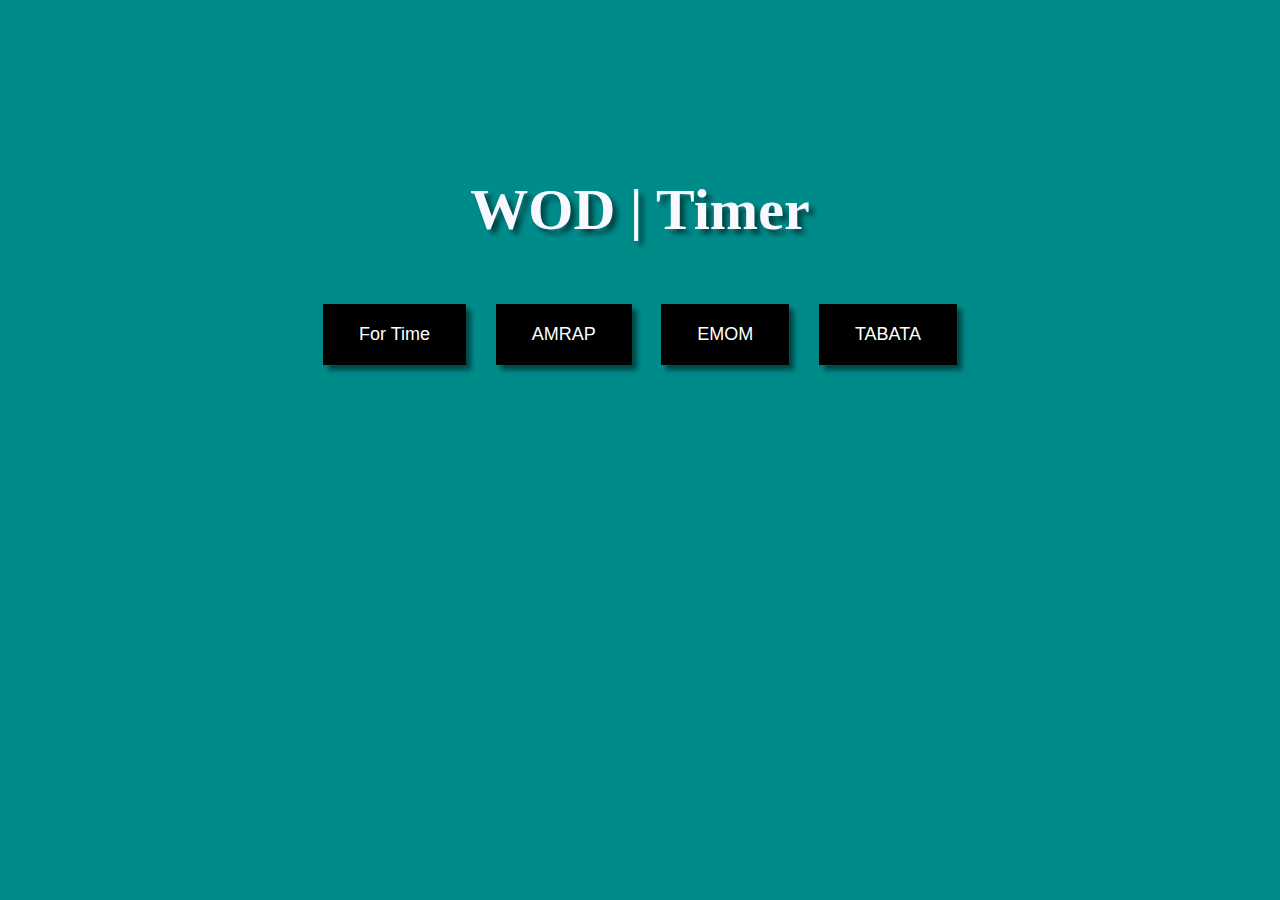
<file: src/main/resources/static/index.html>
<!DOCTYPE html>
<html lang="en">
<head>
    <meta name="viewport" content="width=device-width, initial-scale=1.0">
    <meta charset="UTF-8">
    <title>WODTimer</title>
    <link rel="stylesheet" href="style.css">
</head>
<body>

<header>
    <div class="top-text">
        <h2>WOD | Timer</h2>
    </div>
</header>


<div class="tabs">
    <button class="btn forTime"><a href="forTime.html">For Time</a></button>
    <button class="btn AMRAP"><a href="AMRAP.html">AMRAP</a></button>
    <button class="btn EMOM"><a href="EMOM.html">EMOM</a></button>
    <button class="btn TABATA"><a href="TABATA.html">TABATA</a></button>
</div>

</body>
</html>
</file>
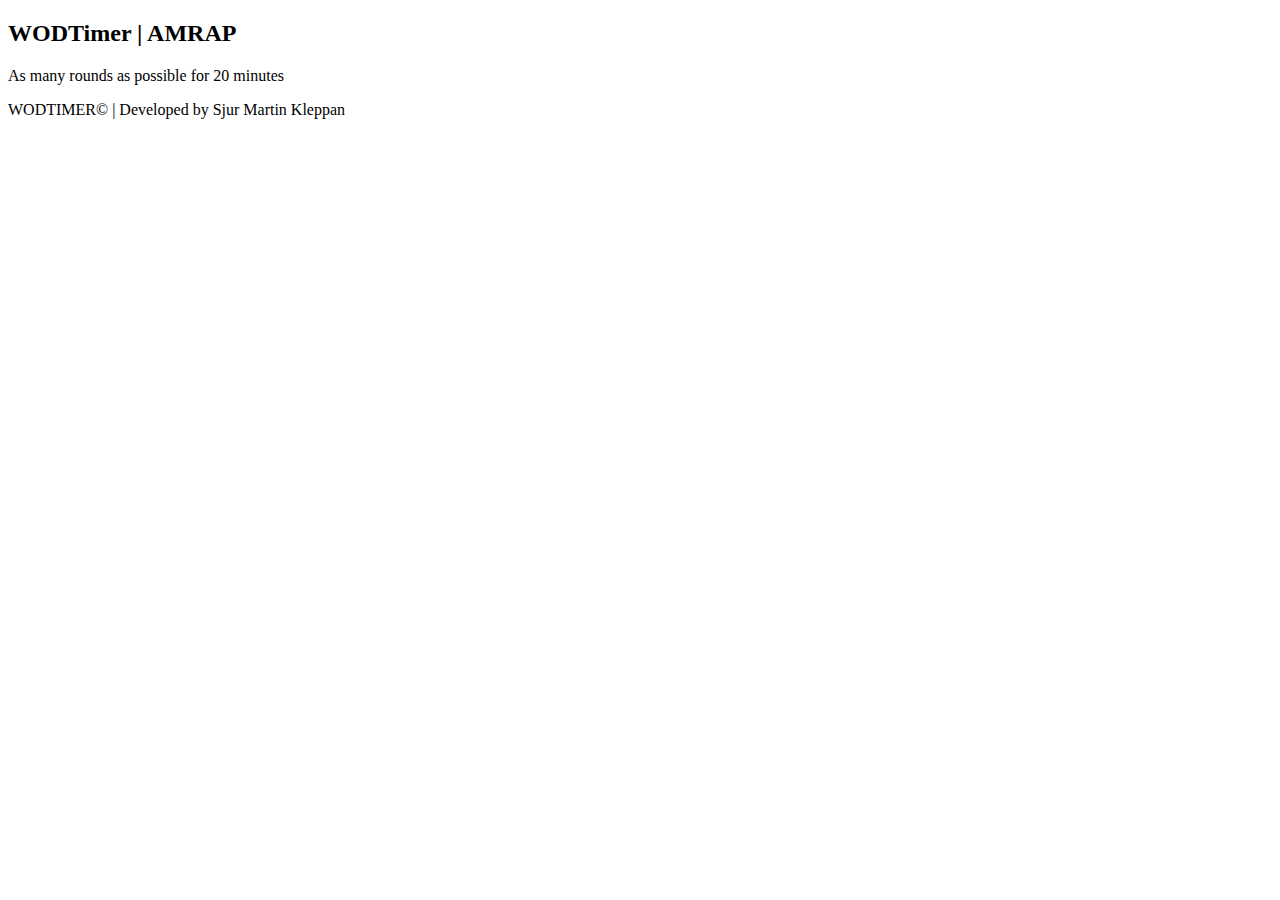
<file: src/main/resources/static/amrap.html>
<!DOCTYPE html>
<html lang="en">
<head>
    <meta name="viewport" content="width=device-width, initial-scale=1.0">
    <meta charset="UTF-8">
    <title>AMRAP</title>
</head>
<body>

<header>
    <div class="top-text">
        <h2>WODTimer | AMRAP</h2>
        <p>As many rounds as possible for 20 minutes</p>
    </div>
</header>

</body>
<footer>WODTIMER© | Developed by Sjur Martin Kleppan</footer>

</html>
</file>
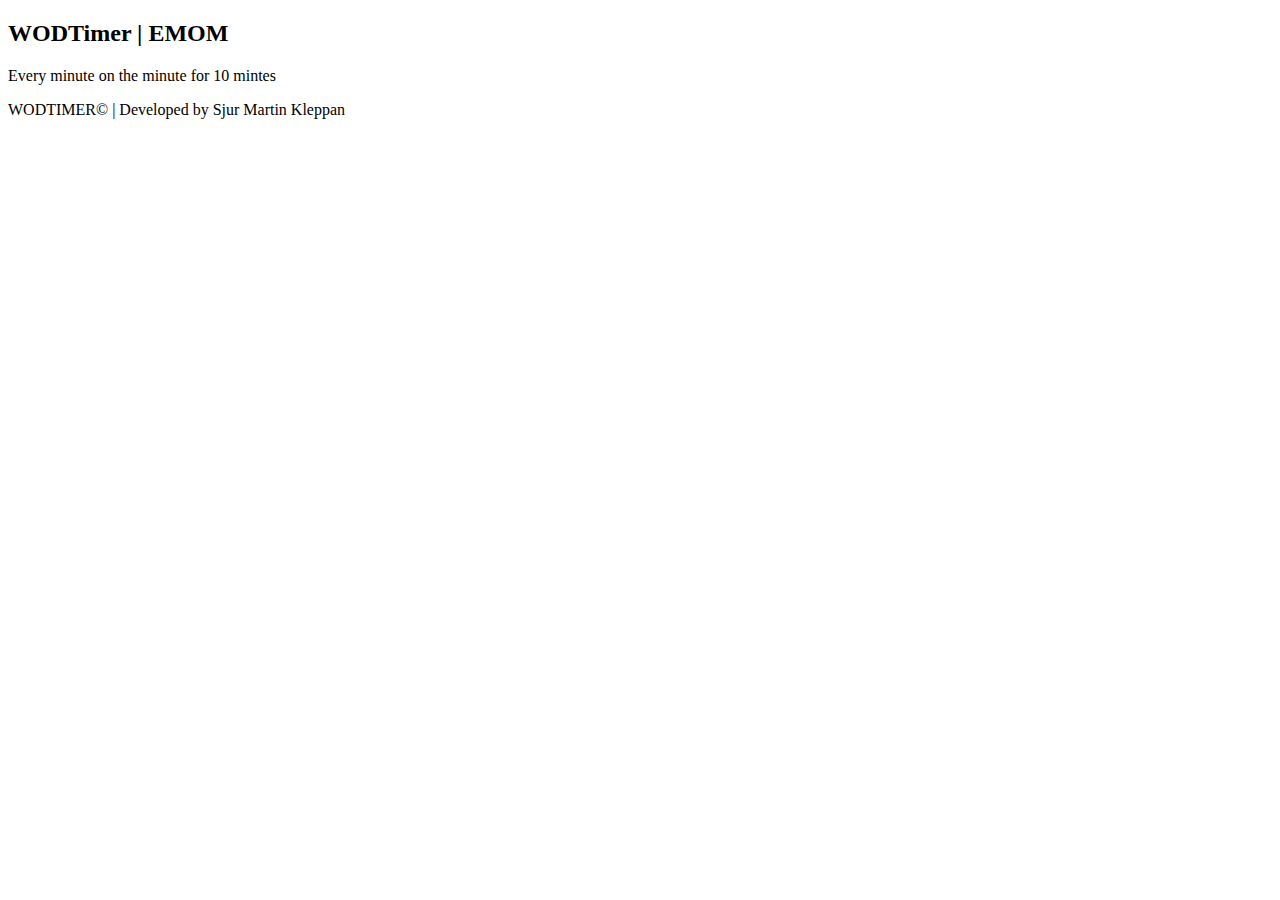
<file: src/main/resources/static/EMOM.html>
<!DOCTYPE html>
<html lang="en">
<head>
    <meta name="viewport" content="width=device-width, initial-scale=1.0">
    <meta charset="UTF-8">
    <title>EMOM</title>
</head>
<body>

<header>
    <div class="top-text">
        <h2>WODTimer | EMOM</h2>
        <p>Every minute on the minute for 10 mintes</p>
    </div>
</header>

</body>
<footer>WODTIMER© | Developed by Sjur Martin Kleppan</footer>


</html>
</file>
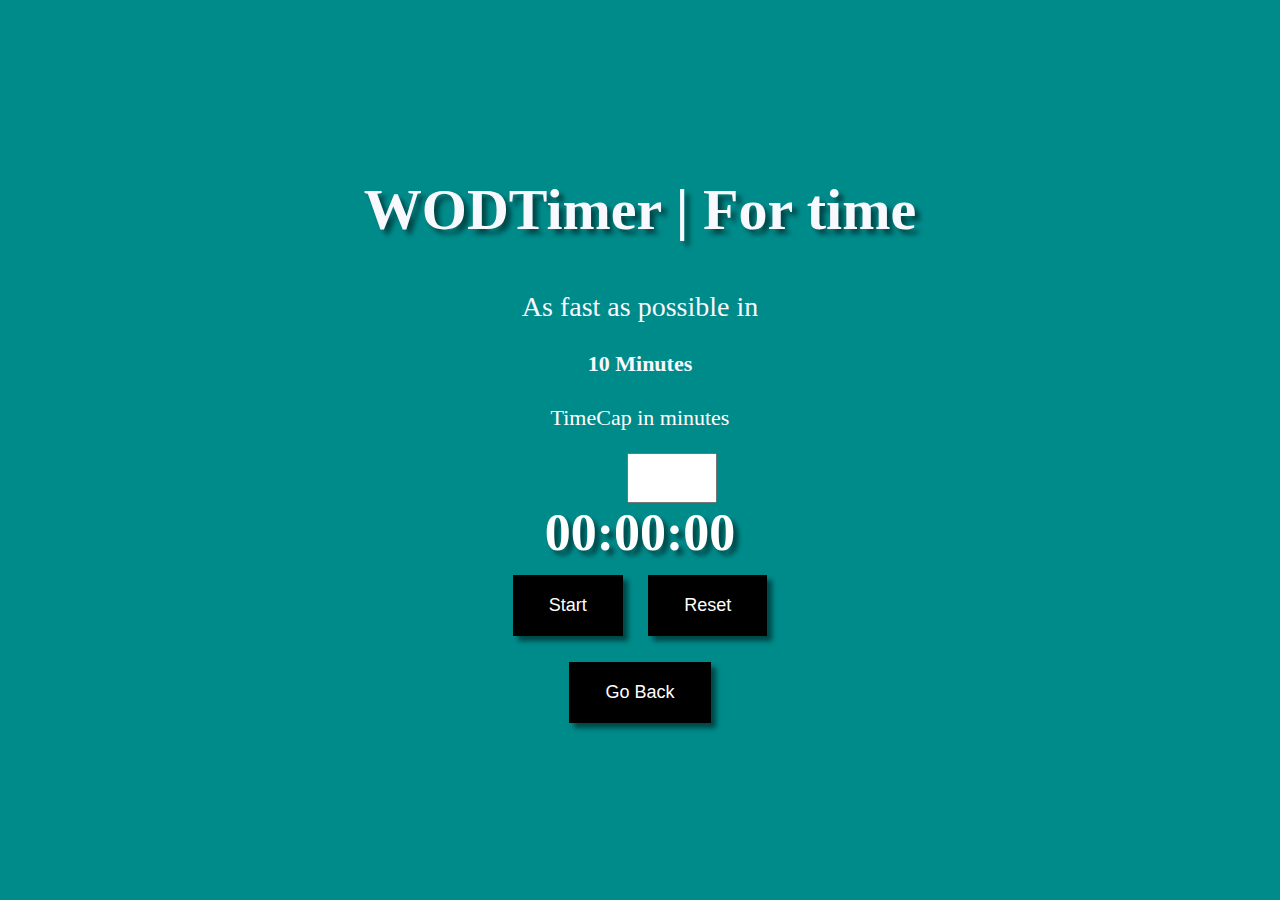
<file: src/main/resources/static/forTime.html>
<!DOCTYPE html>
<html lang="en">
<head>
    <meta name="viewport" content="width=device-width, initial-scale=1.0">
    <meta charset="UTF-8">
    <title>forTime</title>
    <script type="text/javascript"></script>
    <script src="script.js"></script>
    <link rel="stylesheet" href="style.css">
</head>
<body>
<header>
    <div class="top-text">
        <h2>WODTimer | For time</h2>
        <p>As fast as possible in <div id="inputMinutes">10 Minutes</div></p>
        <script>
            function inputMin() {
                let timeCap = document.getElementById("forTimeCap").value;
                let timeConvert = Number(timeCap);
                document.getElementById("inputMinutes").innerHTML = timeConvert + " Minutes";
            }

        </script>
    </div>
</header>
<div class="setTime">
    <p>TimeCap in minutes</p>
    <input onchange="inputMin();" type="text" id="forTimeCap" size="3">
</div>


<div class="container">
    <div id="display">
        00:00:00
    </div>

    <div class="tabs">
        <button id="startStop" onclick="startStop()">Start</button><button id="reset" onclick="reset()">Reset</button>

    </div>
</div>

<div class="tabs"><button class="btn index"><a href="index.html">Go Back</a></button></div>


</body>
</html>
</file>
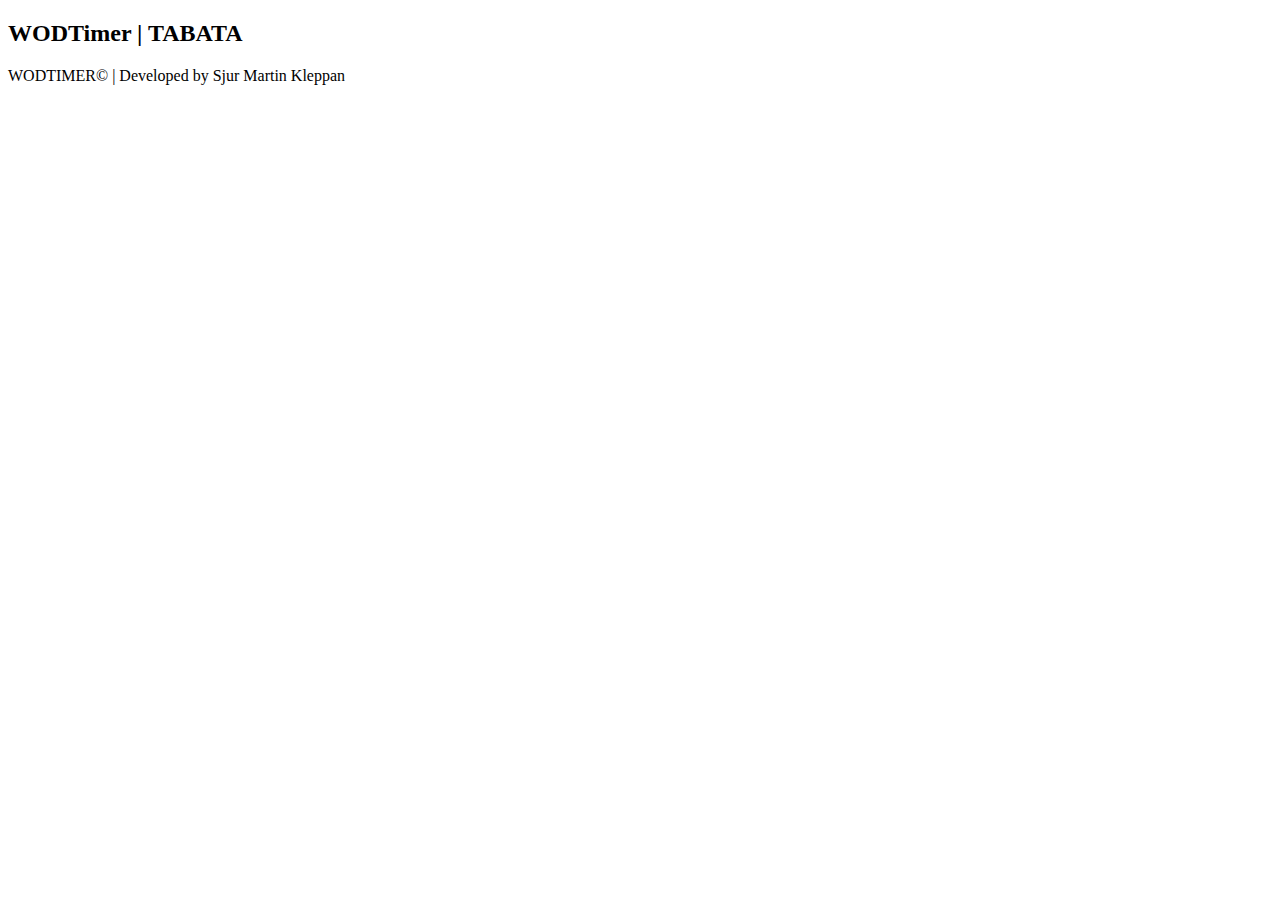
<file: src/main/resources/static/TABATA.html>
<!DOCTYPE html>
<html lang="en">
<head>
    <meta name="viewport" content="width=device-width, initial-scale=1.0">
    <meta charset="UTF-8">
    <title>Title</title>
</head>
<body>

<div class="top-text">
    <h2>WODTimer | TABATA</h2>
</div>
</header>

</body>
<footer>WODTIMER© | Developed by Sjur Martin Kleppan</footer>

</html>
</file>
<file: src/main/resources/static/style.css>
body {
    margin: 0;
    padding: 0;
    background-color: darkcyan;
    font-family: "Helvetica Neue";
}

/* Setter attributter for topteksten*/
.top-text {
    text-align: center;
    padding-top: 10%;
    color: ghostwhite;
}

.top-text h2 {
    font-weight: Bolder;
    text-shadow: 5px 5px 5px rgba(0, 0, 0, 0.5);
    font-size: 58px;
}

.top-text p {
    font-size: 28px;
}

#inputMinutes {
    font-size: 22px;
    font-weight: bold;
}

/*Setter attributter for knapper*/
.tabs {
    text-align: center;
}

.tabs button{
    align-content: center;
    background-color: black;
    border: none;
    padding: 20px 36px;
    margin: 1%;
    box-shadow: 5px 5px 5px rgba(0, 0, 0, 0.5);
    color: white;
    font-size: 18px;
}

.tabs a {
    text-decoration: none;
    color: white;
    font-size: 18px;
}

/* Attributter for stopWatch*/

.container {
    text-shadow: 5px 5px 5px rgba(0, 0, 0, 0.5);
    text-align: center;
    color: white;
    font-size: 52px;
    font-weight: bolder;
}

/* TimeCap settings attributter */

.setTime p {
    text-align: center;
    color: white;
    font-size: 22px;
}

input {
    margin-left: 49%;
    padding: 10px;
    font-size: 22px;
    font-weight: bold;
}


@media screen and (max-width: 600px){
    .top-text h2 {
        font-weight: Bolder;
        text-shadow: 5px 5px 5px rgba(0, 0, 0, 0.5);
        font-size: 42px;
    }

    input {
        margin-left: 44%;
        padding: 10px;
        font-size: 22px;
        font-weight: bold;
    }
}

@media screen and (max-width: 440px){

    .top-text h2 {
        font-weight: Bolder;
        text-shadow: 5px 5px 5px rgba(0, 0, 0, 0.5);
        font-size: 32px;
    }

    input {
        margin-left: 44%;
        padding: 10px;
        font-size: 22px;
        font-weight: bold;
    }
}
</file>
